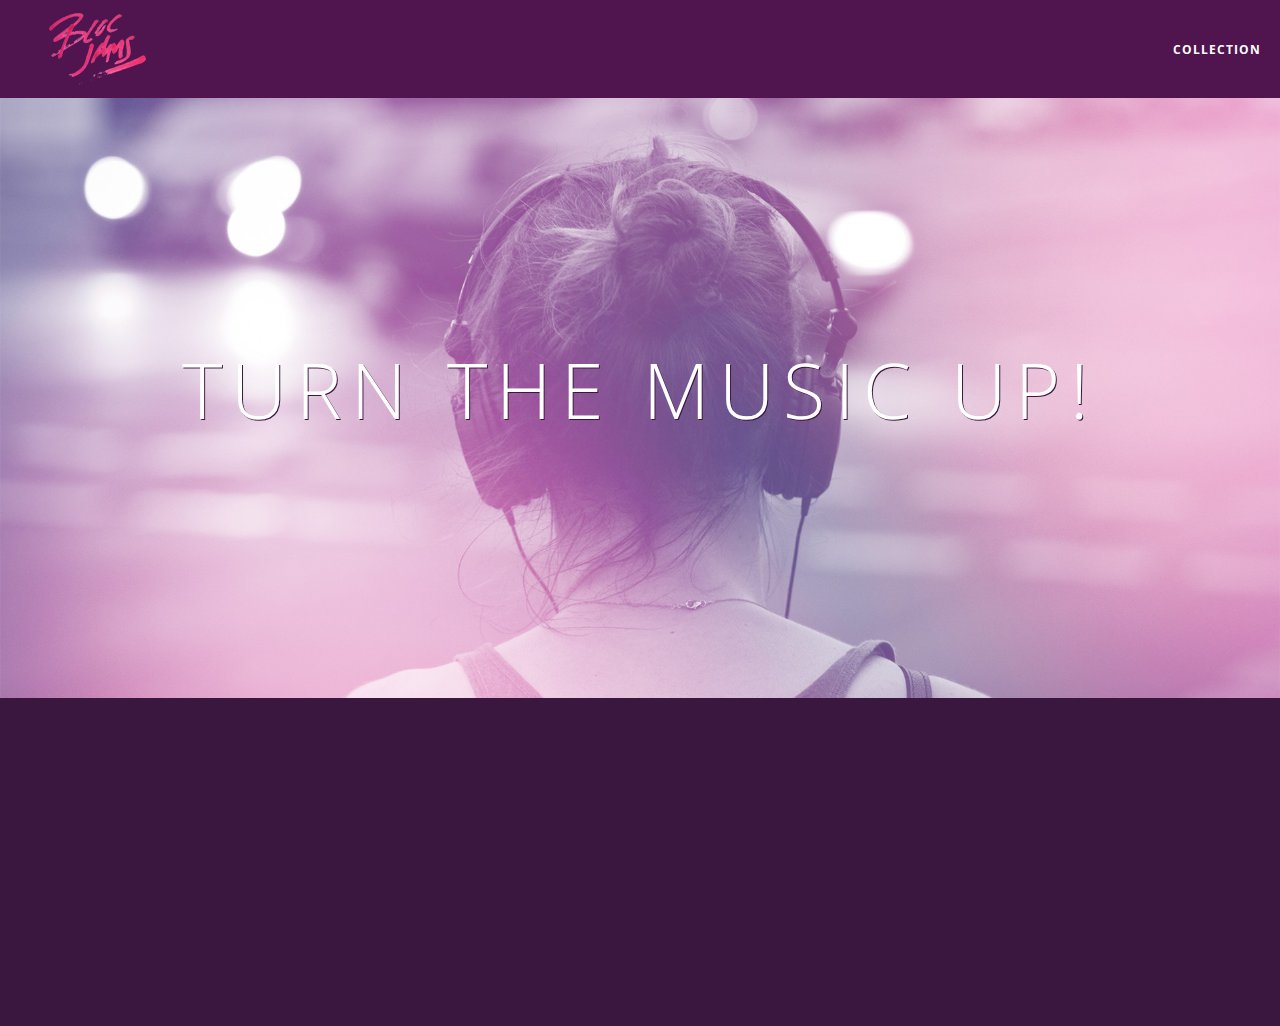
<file: index.html>
<!DOCTYPE html>
<html>
    <head>
        <title>Bloc Jams</title>
        <meta name="viewport" content="width=device-width, initial-scale=1">
        <link rel="stylesheet" type="text/css" href="http://fonts.googleapis.com/css?family=Open+Sans:400,800,600,700,300">
        <link rel="stylesheet" type="text/css" href="http://code.ionicframework.com/ionicons/2.0.1/css/ionicons.min.css">
        <link rel="stylesheet" type="text/css" href="styles/normalize.css">
        <link rel="stylesheet" type="text/css" href="styles/main.css">
        <link rel="stylesheet" type="text/css" href="styles/landing.css">
    </head>
    <body class="landing">

        <!-- navigation bar -->
        <nav class="navbar">
            <a href="index.html" class="logo">
              <img src="assets/images/bloc_jams_logo.png" alt="bloc jams logo">
            </a>
            <div class="links-container">
              <a href="collection.html" class="navbar-link">collection</a>
            </div>
        </nav>

        <!-- hero content -->
        <section class="hero-content">
            <h1 class="hero-title">Turn the music up!</h1>
        </section>

        <!-- selling points -->
        <section class="selling-points container">
            <div class="point column third">
              <span class="ion-music-note"></span>
                <h5 class="point-title">Choose your music</h5>
                <p class="point-description">The world is full of music; why should you have to listen to music that someone else chose?</p>
            </div>
            <div class="point column third">
              <span class="ion-radio-waves"></span>
                <h5 class="point-title">Unlimited, streaming, ad-free</h5>
                <p class="point-description">No arbitrary limits. No distractions.</p>
            </div>
            <div class="point column third">
              <span class="ion-iphone"></span>
                <h5 class="point-title">Mobile enabled</h5>
                <p class="point-description">Listen to your music on the go. This streaming service is available on all mobile platforms.</p>
            </div>
        </section>
        <!-- Java Script -->
        <script src="https://code.jquery.com/jquery-2.1.3.min.js"></script>
        <script src="scripts/landing.js"></script>
    </body>
</html>
</file>
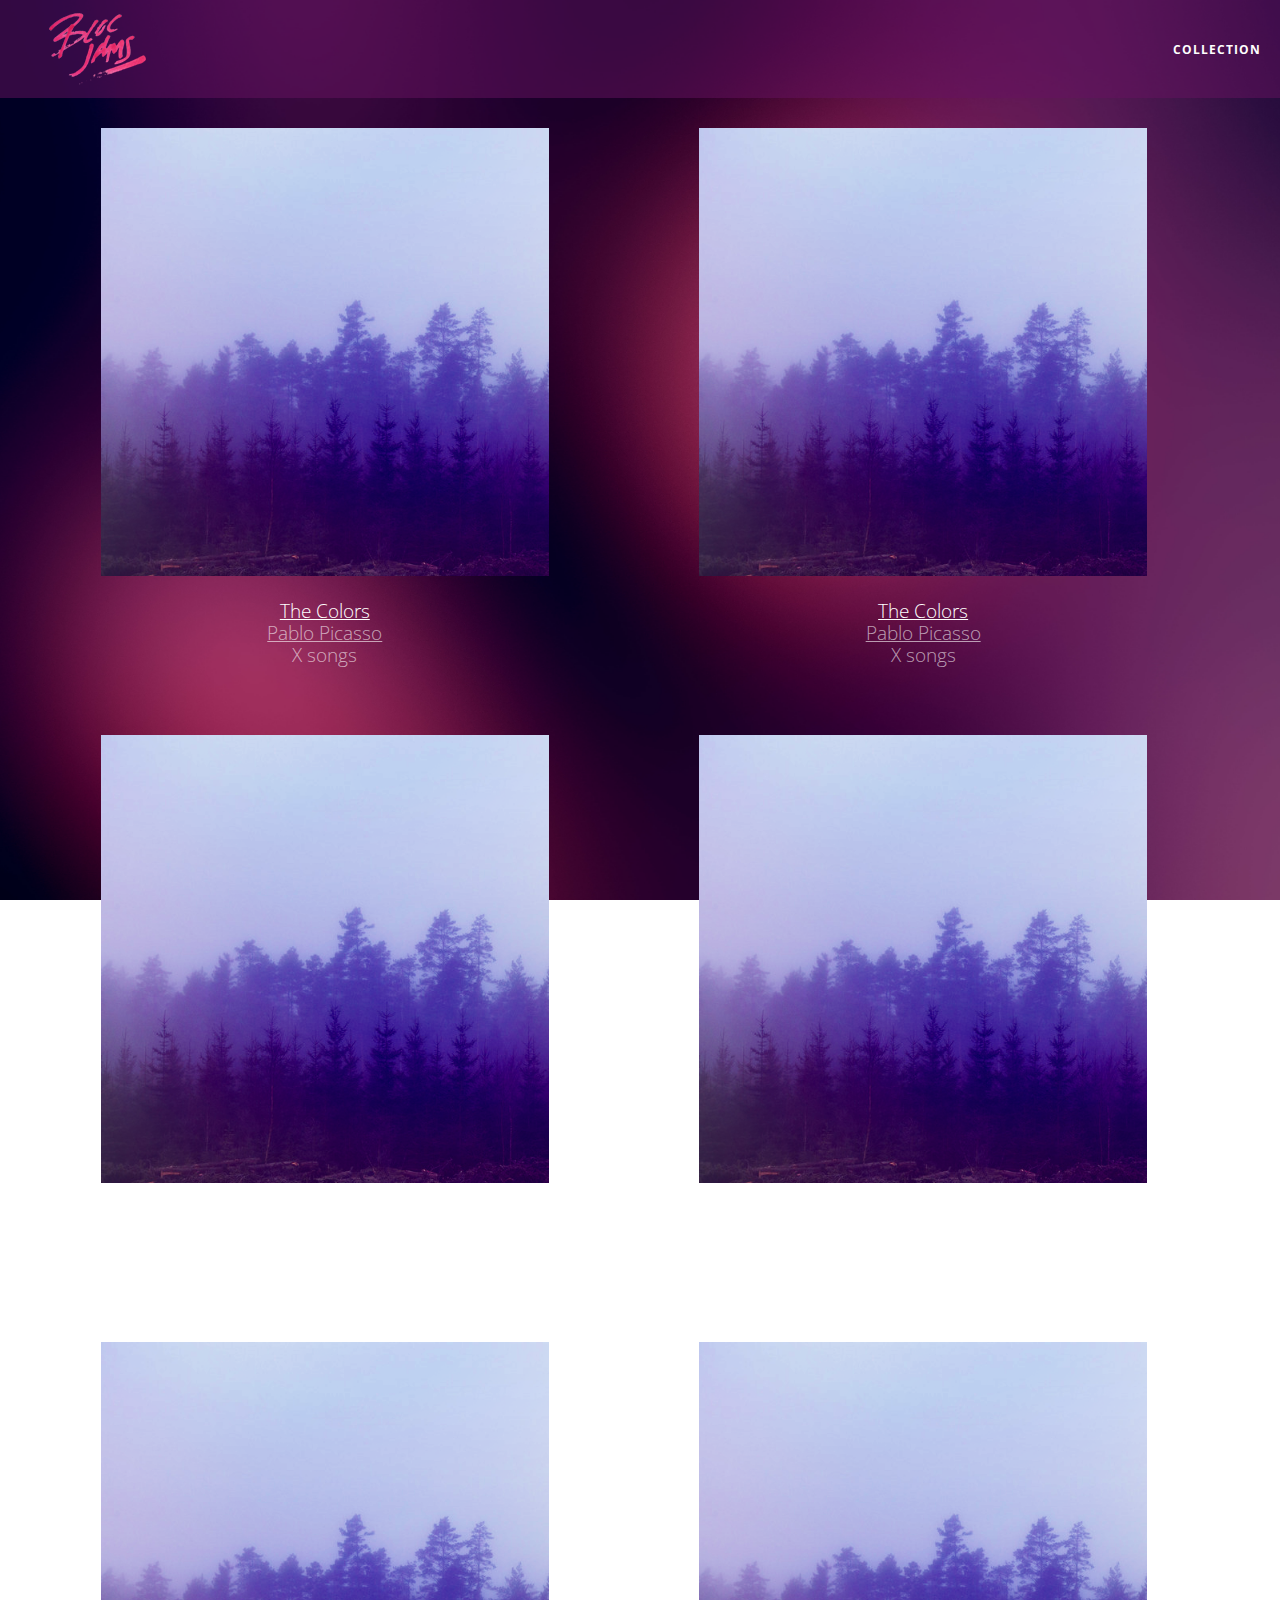
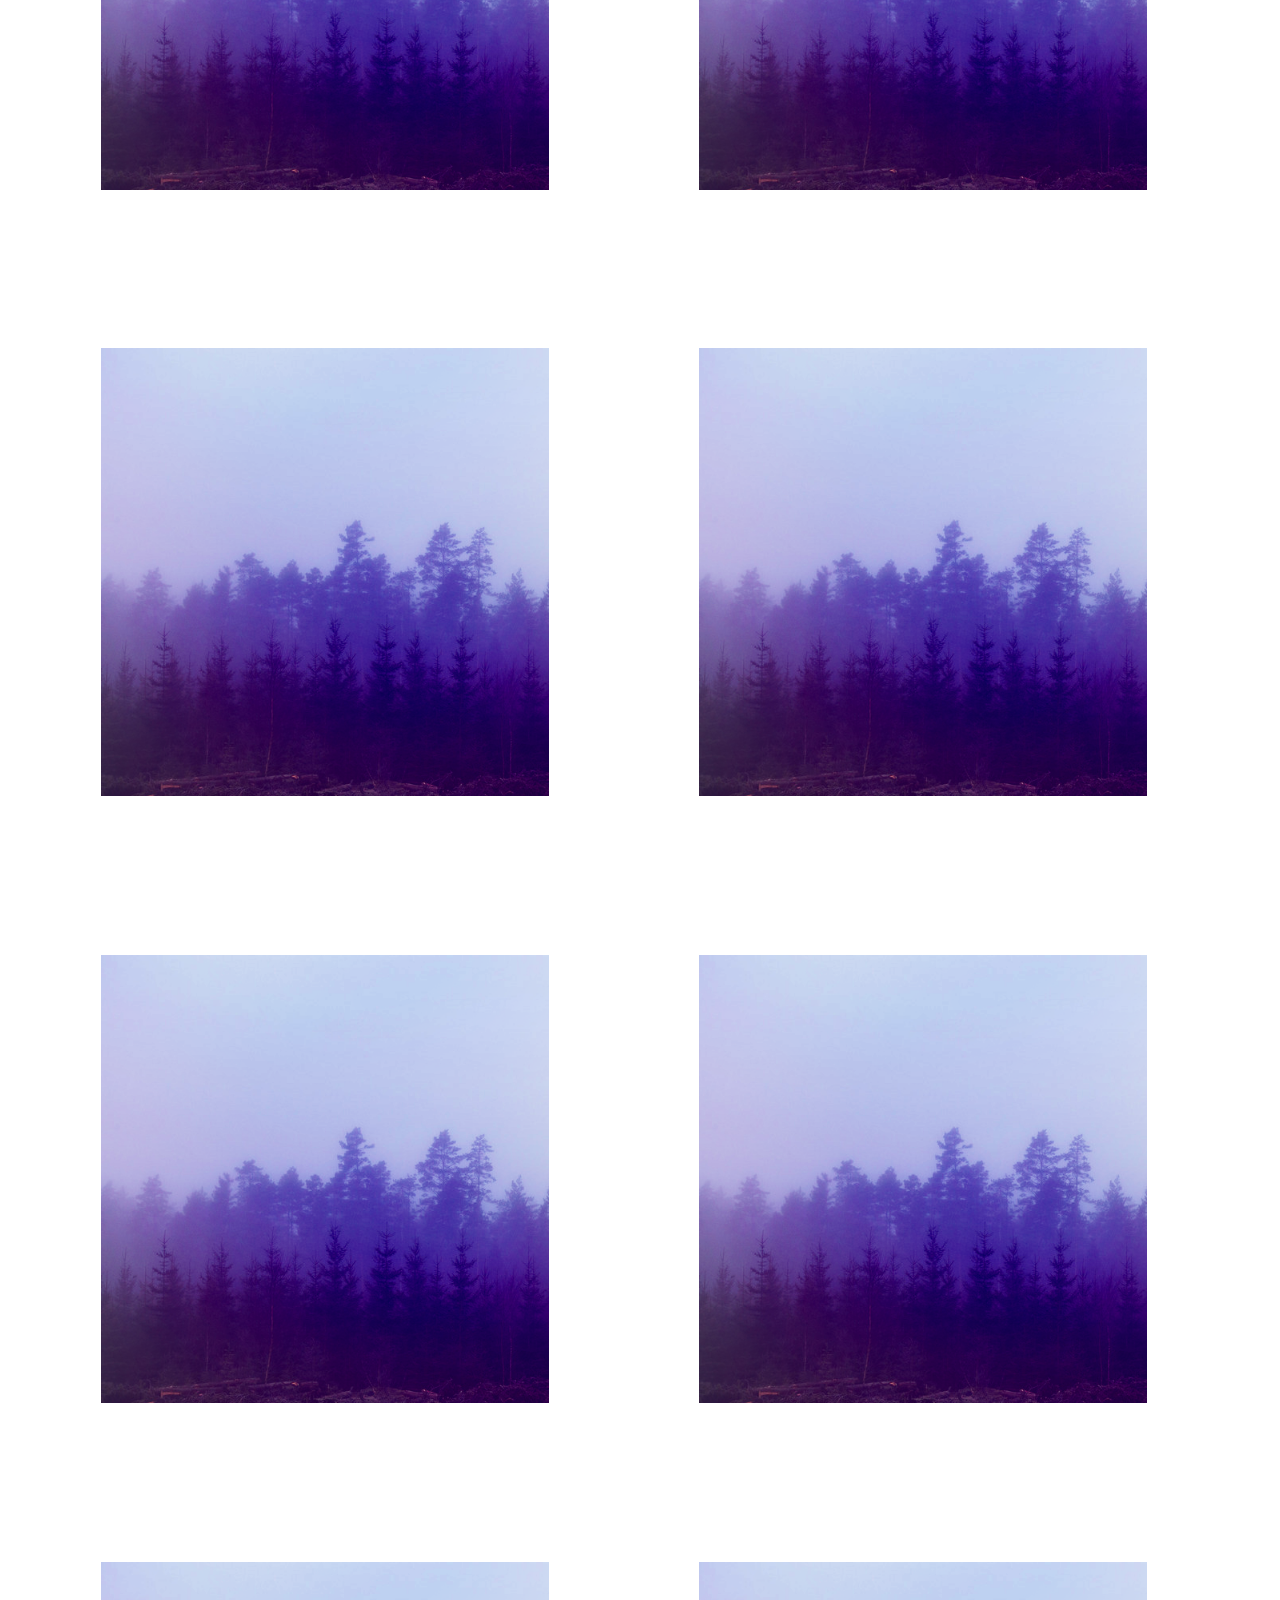
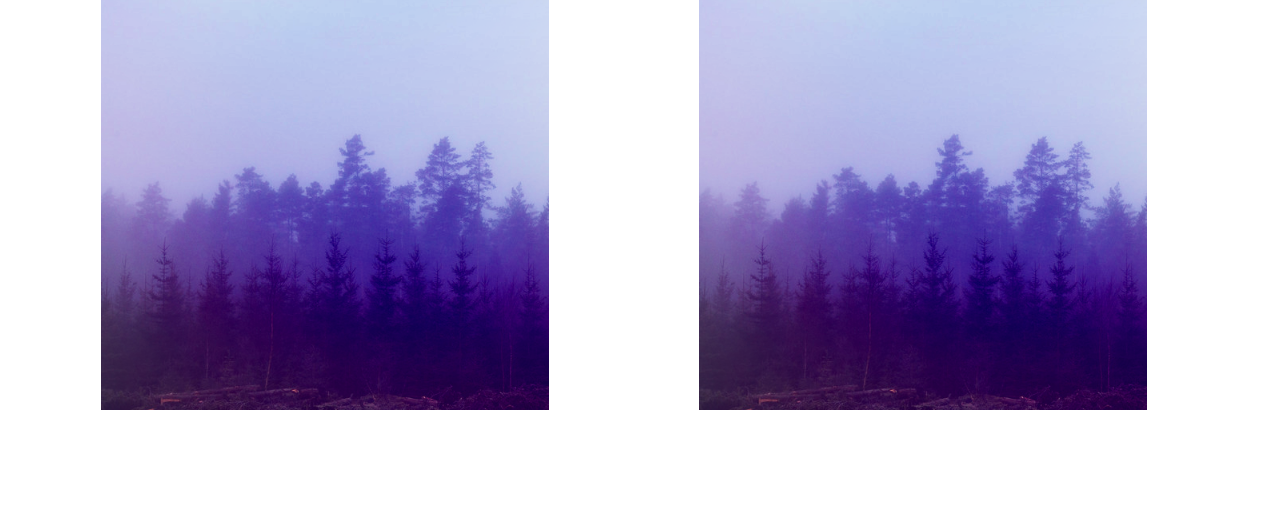
<file: collection.html>
<!DOCTYPE html>
<html>
  <head>
    <title>Bloc Jams</title>
      <meta name="viewport" content="width=device-width, initial-scale=1">
      <link rel="stylesheet" type="text/css" href="http://fonts.googleapis.com/css?family=Open+Sans:400,800,600,700,300">
      <link rel="stylesheet" type="text/css" href="http://code.ionicframework.com/ionicons/2.0.1/css/ionicons.min.css">
      <link rel="stylesheet" type="text/css" href="styles/normalize.css">
      <link rel="stylesheet" type="text/css" href="styles/main.css">
      <link rel="stylesheet" type="text/css" href="styles/collection.css">
    </head>
  <body class="collection">

    <!-- Navigation bar -->
    <nav class="navbar">
      <a href="index.html" class="logo">
        <img src="assets/images/bloc_jams_logo.png" alt="bloc jams logo">
      </a>
      <div class="links-container">
        <a href="collection.html" class="navbar-link">Collection</a>
      </div>
    </nav>

    <section class="album-covers container clearfix">

     </section>
     <script src="https://code.jquery.com/jquery-2.1.3.min.js"></script>
     <script src="scripts/collection.js"></script>
  </body>
</html>
</file>
<file: styles/main.css>
*, *::before, *::after {
  -moz-box-sizing: border-box;
  -webkit-box-sizing: border-box;
  box-sizing: border-box;
}

html {
  height:100%;
  font-size: 100%;
}

body {
  font-family:'open sans';
  color:#FFFFFF;
  min-height: 100%;
}

.navbar {
  position: relative;
  padding: 0.5rem;
  background-color: rgba(101,18,95,0.5);
  z-index:1;
}

.navbar .logo {
  position: relative;
  left: 2rem;
  cursor:pointer;
}

.navbar .links-container {
  display: table;
  position: absolute;
  top: 0;
  right:0;
  height:100px;
  color:white;
  text-decoration:none;
}


.links-container .navbar-link {
  display:table-cell;
  position:relative;
  height:100%;
  padding-left:1rem;
  padding-right:1rem;
  vertical-align:middle;
  color:white;
  font-size:0.625rem;
  letter-spacing:0.05rem;
  font-weight:700;
  text-transform:uppercase;
  text-decoration:none;
  cursor:pointer;
}

.links-container .navbar-link:hover {
  color:rgb(233,50,117);
}

.navbar-link:active {
  color:rgba(233,50,117);
  background-color:white;
}

.container {
  margin: 0 auto;
  max-width: 64rem;
}

/* Medium and small screens (640px) */
@media (min-width: 640px) {
  html {
    font-size: 112%;
  }

  .column {
    float: left;
    padding-left: 1rem;
    padding-right:1rem;
  }
  .column.full { width:100%;}
  .column.two-thirds {width:66.7%;}
  .column.half {width:50%;}
  .column.third {width:33.3%;}
  .column.fouth {width:25%;}
  .column.flow-opposite {float:right;}
}

/* Large screens (1024px) */
@media (min-width: 1024px) {
  html {
    font-size: 120%;
  }
}
</file>
<file: styles/landing.css>
body.landing {
  background-color: rgb(58,23,63);
}

.hero-content {
  position: relative;
  min-height: 600px;
  background-image: url(../assets/images/bloc_jams_bg.jpg);
  background-repeat: no-repeat;
  background-position: center center;
  background-size: cover;
}

.hero-content .hero-title {
  position:absolute;
  top:40%;
  -webkit-transform: translateY(-50%);
  -moz-transform: translateY(-50%);
  -ms-transform: translateY(-50%);
  width: 100%;
  text-align: center;
  font-size:4rem;
  font-weight:300;
  text-transform:uppercase;
  letter-spacing:0.5rem;
  text-shadow: 1px 1px 0px rgb(58,23,63);
}

.selling-points {
  position: relative;
}

.point {
  position:relative;
  padding:2rem;
  text-align:center;
  opacity: 0;
  -webkit-transform: scaleX(0.9) translateY(3rem);
  -moz-transform: scaleX(0.9) translateY(3rem);
  transform: scaleX(0.9) translateY(3rem);
  -webkit-transition: all 0.25s ease-in-out;
  -moz-transition: all 0.25s ease-in-out;
  transition: all 0.25s ease-in-out;
  -webkit-transition-delay: 0.2s;
  -moz-transition-delay: 0.2s;
  transition-delay: 0.2s;
}

.point .point-title {
  font-size: 1.25rem;
}

.ion-music-note,
.ion-radio-waves,
.ion-iphone {
  color: rgb(233,50,117);
  font-size: 5rem;
}
</file>
<file: styles/collection.css>
body.collection {
  background-image: url(../assets/images/blurred_backgrounds/blur_bg_2.jpg);
  background-repeat: no-repeat;
  background-attachment: fixed;
  background-position: center center;
  background-size: cover;
}

.album-covers {
  position:relative;
}

.collection-album-container {
  position: relative;
  margin-top:30px;
  margin-bottom:20px;
  text-align:center;
}

.collection-album-container .caption {
  margin-top:10px;
}

.collection-album-container .caption p {
  font-size:1rem;
  font-weight: 300;
  color: rgba(255,255,255,0.6);
}

.collection-album-container .caption p a {
  color: rgba(255,255,255,0.6);
}

.collection-album-container .caption p a.album-name {
  color:white;
}

.collection-album-container img {
  width:80%;
}
</file>
